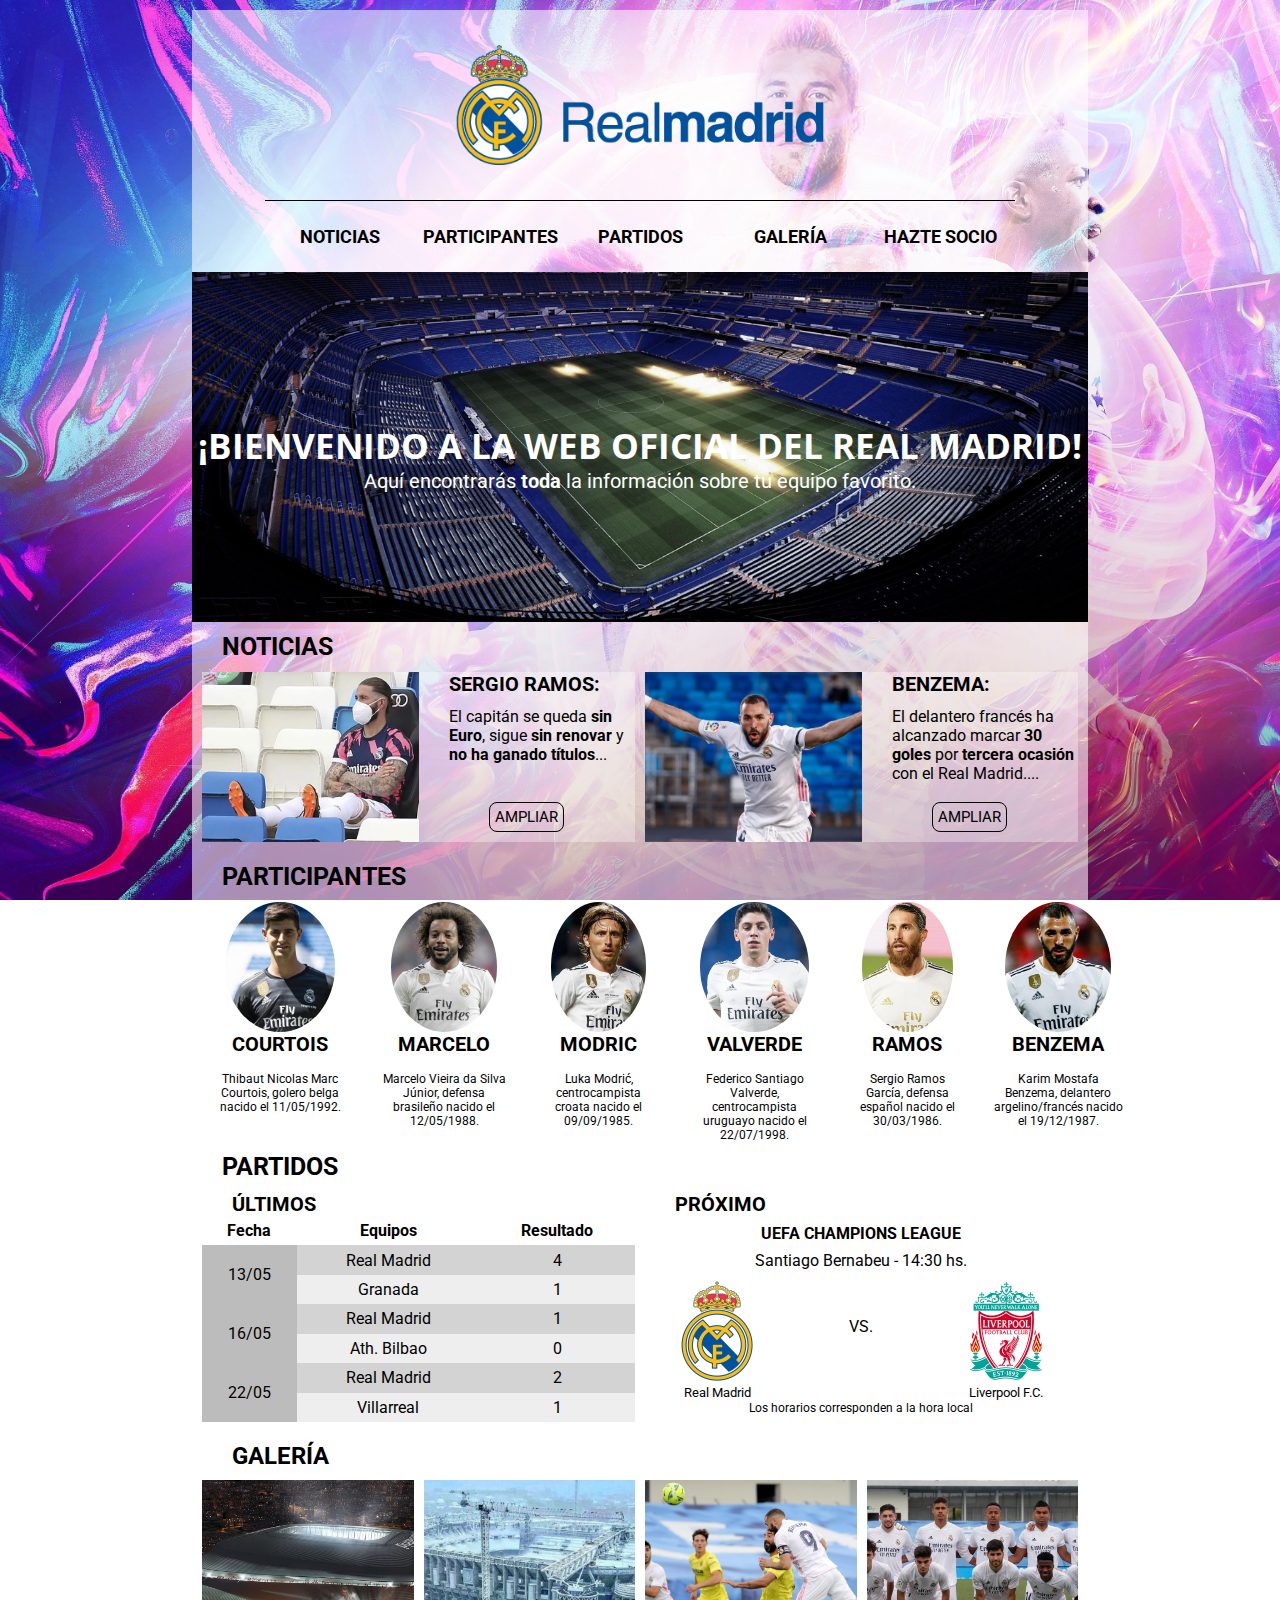
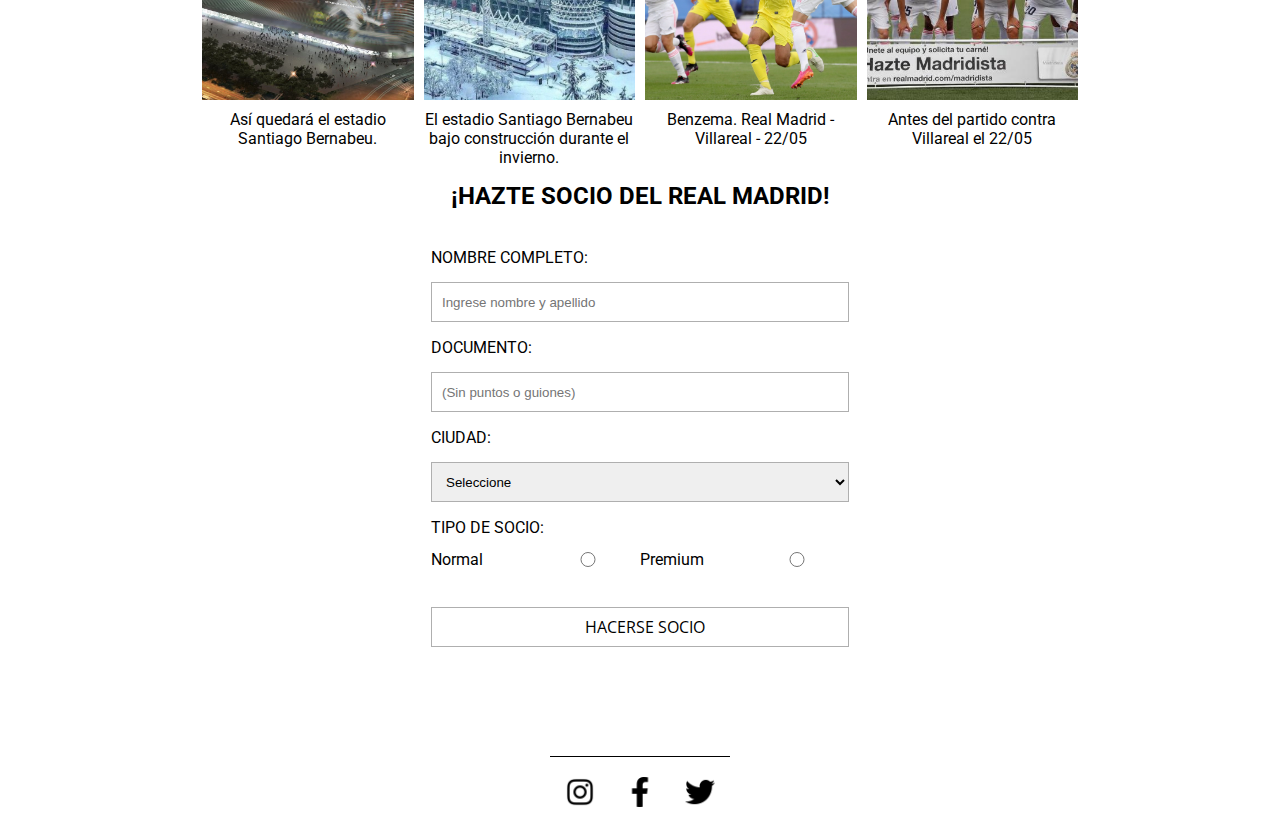
<file: Obligatorio Diseño de Interfaz Web/index.html>
<!DOCTYPE html>
<html lang="es">

    <head>
        <meta charset="UTF-8"> 
        <meta name="description" content="Web oficial del Real Madrid">
        <meta name="keywords" content="real, madrid, futbol, españa, spain, soccer, team, matches">
        <meta name="viewport" content="width=device-width, initial-scale=1.0">
        <link rel="icon" href="img/LogoEquipo1.png">
        <link href="css/style.css" rel="stylesheet"/>
        <link href="https://fonts.googleapis.com/css2?family=Roboto:wght@300&display=swap" rel="stylesheet">
        <link href="https://fonts.googleapis.com/css2?family=Open+Sans:wght@600&display=swap" rel="stylesheet">
        <title>Real Madrid - Web Oficial</title>
    </head>

    <body>

        <main>

            <header>
                    <section id="sectionHeader">
                        <img src="img/logomadrid.png" alt="Logo Madrid" title="">
                    </section>     
            </header>
    
            <nav id="navMenu">
                <ul>
                    <li><strong><a href="#sectionNoticias">NOTICIAS</a></strong></li><li><strong><a href="#sectionParticipantes">PARTICIPANTES</a></strong></li><li><strong><a href="#sectionPartidos">PARTIDOS</a></strong><li><strong><a href="#sectionGaleria">GALERÍA</a></strong><li><strong><a href="#sectionHazteSocio">HAZTE SOCIO</a></strong></li>
                </ul>
            </nav>
    
            <section id="sectionPrincipal">
                    <h1>¡BIENVENIDO A LA WEB OFICIAL DEL REAL MADRID!</h1>
                    <p>Aquí encontrarás <strong>toda</strong> la información sobre tu equipo favorito.</p>
            </section>

            <section id="sectionNoticias">
                <h2>NOTICIAS</h2>
                <article class="noticia">
                    <figure><img src="img/noticia1.jpg" alt="Sergio Ramos" title="El año más duro de Sergio Ramos."></figure>
                    <h3>SERGIO RAMOS:</h3>
                    <p>El capitán se queda <strong>sin Euro</strong>, sigue <strong>sin renovar</strong> y <strong>no ha ganado títulos</strong>...</p>
                    <nav><a href="index.html">AMPLIAR</a></nav>
                </article>
                <article class="noticia">
                    <figure><img src="img/noticia2.jpg" alt="Karim Benzema" title="Los goles del delantero."></figure>
                    <h3>BENZEMA:</h3>
                    <p>El delantero francés ha alcanzado marcar <strong>30 goles</strong> por <strong>tercera ocasión</strong> con el Real Madrid....</p>
                    <nav><a href="index.html">AMPLIAR</a></nav>
                </article>
            </section>

            <section id="sectionParticipantes">
                <h2>PARTICIPANTES</h2>
                <article class="participante">
                    <figure><img src="img/fotos/Thibaut_Courtois.jpg" alt="Thibaut Courtois" title="Thibaut Courtois"></figure>
                    <h3>COURTOIS</h3>
                    <p>Thibaut Nicolas Marc Courtois, golero belga nacido el 11/05/1992.</p>
                </article>
                <article class="participante">
                    <figure><img src="img/fotos/Marcelo.jpg" alt="Marcelo" title="Marcelo"></figure>
                    <h3>MARCELO</h3>
                    <p>Marcelo Vieira da Silva Júnior, defensa brasileño nacido el 12/05/1988.</p>
                </article>
                <article class="participante">
                    <figure><img src="img/fotos/Luka_Modric.jpg" alt="Luca Modrik" title="Luka Modric"></figure>
                    <h3>MODRIC</h3>
                    <p>Luka Modrić, centrocampista croata nacido el 09/09/1985.</p>
                </article>
                <article class="participante">
                    <figure><img src="img/fotos/Valverde.jpg" alt="Federico Valverde" title="Federico Valverde"></figure>
                    <h3>VALVERDE</h3>
                    <p>Federico Santiago Valverde, centrocampista uruguayo nacido el 22/07/1998.</p>
                </article>
                <article class="participante">
                    <figure><img src="img/fotos/Sergio_Ramos.jpg" alt="Sergio Ramos" title="Sergio Ramos"></figure>
                    <h3>RAMOS</h3>
                    <p>Sergio Ramos García, defensa español nacido el 30/03/1986.</p>
                </article>
                <article class="participante">
                    <figure><img src="img/fotos/Karim_Benzema.jpg" alt="Karim Benzema" title="Karim Benzema"></figure>
                    <h3>BENZEMA</h3>
                    <p>Karim Mostafa Benzema, delantero argelino/francés nacido el 19/12/1987.</p>
                </article>
            </section>
            
            <section id="sectionPartidos">
                <h2>PARTIDOS</h2>
                <article>
                    <table>
                        <thead>
                            <tr>
                                <td colspan="3"><h3>ÚLTIMOS</h3></td>
                            </tr>
                        </thead>
                        <tbody>
                            <tr>
                                <th>Fecha</th>
                                <th>Equipos</th>
                                <th>Resultado</th>
                            </tr>
                            <tr>
                                <td rowspan="2">13/05</td>
                                <td>Real Madrid</td>
                                <td>4</td>
                            </tr>
                            <tr>
                                <td>Granada</td>
                                <td>1</td>
                            </tr>
                            <tr>
                                <td rowspan="2">16/05</td>
                                <td>Real Madrid</td>
                                <td>1</td>
                            </tr>
                            <tr>
                                <td>Ath. Bilbao</td>
                                <td>0</td>
                            </tr>
                            <tr>
                                <td rowspan="2">22/05</td>
                                <td>Real Madrid</td>
                                <td>2</td>
                            </tr>
                            <tr>
                                <td>Villarreal</td>
                                <td>1</td>
                            </tr>
                        </tbody>
                    </table>
                </article>

                <article>
                    <h3>PRÓXIMO</h3>
                    <div id="divProxJuego">
                        <h4>UEFA CHAMPIONS LEAGUE</h4>
                        <p id="pUbicacion">Santiago Bernabeu - 14:30 hs.</p>
                        <figure id="figEquipo1">
                            <img src="img/LogoEquipo1.png" alt="Real Madrid" title="Real Madrid">
                            <figcaption id="cap1">Real Madrid</figcaption>
                        </figure>
                        <span id="spanVersus">VS.</span>
                        <figure id="figEquipo2">
                            <img src="img/LogoEquipo2.png" alt="Liverpool F.C." title="Liverpool F.C.">
                            <figcaption id="cap2">Liverpool F.C.</figcaption>
                        </figure>
                        <p id="pHorario">Los horarios corresponden a la hora local</p>
                    </div>
                </article>
            </section>

            <section id="sectionGaleria">
                <h2>GALERÍA</h2>
                <article>
                    <figure>
                        <img src="img/fotos/Imagen_1.jpg">
                        <figcaption>Así quedará el estadio Santiago Bernabeu.</figcaption>
                    </figure>
                    <figure>
                        <img src="img/fotos/Imagen_2.jpg">
                        <figcaption>El estadio Santiago Bernabeu bajo construcción durante el invierno.</figcaption>
                    </figure>
                    <figure>
                        <img src="img/fotos/Imagen_3.jpg">
                        <figcaption>Benzema. Real Madrid - Villareal - 22/05</figcaption>
                    </figure>
                    <figure>
                        <img src="img/fotos/Imagen_4.jpg">
                        <figcaption>Antes del partido contra Villareal el 22/05</figcaption>
                    </figure>
                </article>
            </section>

            <section id="sectionHazteSocio">
                <h2>¡HAZTE SOCIO DEL REAL MADRID!</h2>
                <form action="index.html" method="post" autocomplete="on">
                    <fieldset>
                        <label for="txtNombre" id="labelNombre">NOMBRE COMPLETO:</label>
					    <input type="text" id="txtNombre" placeholder="Ingrese nombre y apellido" required>

                        <label for="txtDocumento" id="labelDocumento">DOCUMENTO:</label>
                        <input type="number" id="txtDocumento" placeholder="(Sin puntos o guiones)" min="1" required>

                        <label for="selCiudad" id="labelCiudad">CIUDAD:</label>
                        <select name="ciudad" id="selCiudad" required>
                            <option value="">Seleccione</option>
                            <optgroup label="España">
                                <option value="Madrid">Madrid</option>
                                <option value="Barcelona">Barcelona</option>
                                <option value="Mallorca">Mallorca</option>
                                <option value="Galicia">Galicia</option>
                                <option value="Málaga">Málaga</option>
                                <option value="Granada">Granada</option>
                                <option value="Alicante">Alicante</option>
                                <option value="Otro">Otro...</option>
                            </optgroup>
                        </select>

                        <label id="labelSocio">TIPO DE SOCIO:</label>
					    <label for="radioNormal" id="labelRadioN">Normal</label><input type="radio" name="tiposocio" value="Normal"  id="radioNormal" required >
					    <label for="radioPremium" id="labelRadioP">Premium</label><input type="radio" name="tiposocio" value="Premium" id="radioPremium" required>
                        <input type="submit" value="HACERSE SOCIO" id="submitSocio"></fieldset>
                    </fieldset>
                </form>
            </section>
                
            <footer>
                <ul>
                    <li id="instagram"></li>
                    <li id="facebook"></li>
                    <li id="twitter"></li>
                </ul>
            </footer>

        </main>
    </body>

</html>
</file>
<file: Obligatorio Diseño de Interfaz Web/css/style.css>
*{
    margin:0;
    padding:0;
    border:0;
}

html {
    scroll-behavior: smooth;
  }

body{
    height: 2415px;
    background-color: white;
    font-family: 'Roboto', sans-serif;
    background-image: url("../img/fondo2.jpg");
    background-size:cover;
    background-attachment: fixed;
}

main{
    padding: 0 15% 0 15%;
    margin: 10px 0 10px 0;
}

header{
    height: 150px; 
    padding: 20px 0 20px 0;
    background-color: rgba(255, 255, 255, 0.562);
    display: flex;
    flex-wrap:wrap;
    justify-content:center;
    align-content:space-around;
}

header img{
    height: 120px;
    width: auto;
    float:right;
}

article figure{
    grid-row: 1/4;
}

article h3{
    color: black;
    grid-row: 1/2;
    padding: 0px 30px;
    font-size: 20px;
}

article figure img{
    object-fit: cover;
    width: 100%;
    height: 100%;
}

table{
    height: 230px;
    width: 100%;
    border-collapse: collapse;
}

thead tr td{
    text-align: left;
}


tbody td{
    color: rgb(0, 0, 0);
    text-align: center;
}

tbody{
    background-color: rgba(233, 233, 233, 0.76);
}

tbody th{
    background-color: rgb(255, 255, 255);
    color: rgb(0, 0, 0);
}

tbody tr:nth-child(even){
    background-color: rgba(184, 184, 184, 0.493);
}

td[rowspan]{
    background-color: rgb(189, 188, 188);
}

tbody tr:hover{
    background-color: rgb(189, 188, 188);
}

form{
    padding:10px;
    grid-row: 2/3;
    grid-column: 2/3;
    font-size: 16px;
    background-color: rgba(255, 255, 255, 0.342);
}

form fieldset{
    display: grid;
    grid-template-columns: 1fr 1fr 1fr 1fr;
    grid-template-rows: 50px 40px 50px 40px 50px 40px 50px 15px 40px 40px;
    height: 100%;
}

form fieldset label{
    display: flex;
    align-items: center;
}

form fieldset input{
    outline: none;
    border: solid 1px rgb(175, 175, 175);
    padding-left: 10px;
}

form:hover{
    background-color: rgba(255, 255, 255, 0.692);
}

footer{
    background-color: rgba(255, 255, 255, 0.562);
    height: 150px;
    display: flex;
    align-items:flex-end;
    justify-content: center;
}

footer ul{
    height: 50px;
    list-style-type: none;
    display: flex;
    align-items: center;
    border-top: solid 1px black;
    padding-top: 10px;
}

footer ul li{
    margin: 0 15px 0 15px;
    height: 30px;
    width: 30px;
    cursor: pointer;
    background-size: contain;
}

#sectionNoticias article p{
    color: black;
    grid-row: 2/3;
    padding-left: 30px; 
}

#sectionNoticias article nav{
    margin:0;
    grid-row: 3/4;
    display: flex;
    align-items: center;
    justify-content: center;
}

#sectionNoticias article nav a{
    color: rgb(0, 0, 0);
    text-decoration: none;
    font-size: 15px;
    border: rgb(0, 0, 0) solid 1px;
    padding: 5px;
    border-radius: 8px;
}

#sectionNoticias article nav a:hover{
    color: rgb(255, 255, 255);
    border-color: black;
    background-color: rgb(0, 0, 0);
}


#navMenu{
    background-color: rgba(255, 255, 255, 0.562);
}

#navMenu ul{
    list-style-type: none;
    text-align: center;
}

#navMenu ul li{
    display:inline-block;
    width: 150px;
    border-top: black solid 1px;
}

#navMenu ul li a{
    display: block;
    text-decoration: none;
    font-size: 18px;
    padding: 25px 0 25px 0;
    color: rgb(0, 0, 0);
}

#navMenu ul li a:hover{
    color: white;
    background-image: url("../img/marcamenu.png");
}

#sectionPrincipal{
    height: 350px;
    color: white;
    background-size: cover;
    background-image: url("../img/imagen2.jpg");
    text-align:center;
    font-size: 20px;
}

#sectionPrincipal h1{
    font-size: 35px;
    padding-top: 150px;
    font-family: 'Open Sans', sans-serif;
}

#sectionNoticias{
    background-color: rgba(255, 255, 255, 0.562);
    height: 210px;
    padding: 10px 10px 10px 10px;
    display: grid;
    column-gap: 10px;
    row-gap: 10px;
    grid-template-columns: 1fr 1fr;
    grid-template-rows: 30px 170px;
}

#sectionNoticias h2{
    grid-column: 1/3;
    grid-row: 1/2;
    font-size: 25px;
    color: black;
    padding-left: 20px;
}

#sectionParticipantes{
    background-color: rgba(255, 255, 255, 0.562);
    height: 270px;
    padding: 10px;
    display: grid;
    column-gap: 10px;
    row-gap: 10px;
    grid-template-columns: 1fr 1fr 1fr 1fr 1fr 1fr;
    grid-template-rows: 30px 230px;
}

#sectionParticipantes h2{
    grid-column: 1/7;
    grid-row: 1/2;
    font-size: 25px;
    color: black;
    padding-left: 20px;
}

#sectionPartidos{
    background-color: rgba(255, 255, 255, 0.562);
    height: 270px;
    padding: 10px 10px 10px 10px;
    display: grid;
    column-gap: 10px;
    row-gap: 10px;
    grid-template-columns: 1fr 1fr;
    grid-template-rows: 30px 230px;
}

#sectionPartidos h2{
    grid-column: 1/3;
    grid-row: 1/2;
    font-size: 25px;
    color: black;
    padding-left: 20px;
}

#divProxJuego{
    display: grid;
    grid-template-columns: 1fr 1fr 1fr;
    grid-template-rows:35px 30px 100px 20px 20px ;
    text-align: center;
    background-color: rgba(255, 255, 255, 0.562);
}

#divProxJuego h4{
    padding-top: 8px;
    grid-row: 1/2;
    grid-column: 1/4;
    background-color: white;
}

#divProxJuego:hover{
    background-color: rgb(255, 255, 255);
    cursor: pointer;
}

#pUbicacion{
    grid-row: 2/3;
    grid-column: 1/4;
    padding:0;
    /* background-color: lawngreen; */
}

#figEquipo1{
    grid-row: 3/4;
    grid-column: 1/2;
}

#figEquipo1 img{
    width: 50%;
}

#spanVersus{
    grid-row: 3/4;
    grid-column: 2/3;
    padding: 25% 0 0 0;
}

#figEquipo2{
    grid-row: 3/4;
    grid-column: 3/4;
}

#figEquipo2 img{
    width: 50%;
}

#cap1{
    grid-row: 4/5;
    grid-column: 1/2;
    font-size: 13px;
}

#cap2{
    grid-row: 4/5;
    grid-column: 3/4;
    font-size: 13px;
}

#pHorario{
    grid-row: 5/6;
    grid-column: 1/4;
    font-size: 12px;
    padding: 0;
    /* background-color: moccasin; */
}

#sectionGaleria{
    background-color: rgba(255, 255, 255, 0.562) ;
    height: 320px;
    padding:10px;
}

#sectionGaleria h2{
    padding-left: 30px;
}

#sectionGaleria article{
    margin-top: 10px;
    height: 280px;
    display: grid;
    grid-template-columns: 1fr 1fr 1fr 1fr;
    row-gap: 10px;
    column-gap: 10px;
    text-align: center;
}

#sectionGaleria figure{
    display: grid;
    grid-template-rows: 220px 50px ;
    row-gap: 10px;
}

#sectionGaleria figure img{
    grid-row: 1/2;
}

#sectionGaleria figure figcaption{
    grid-row: 2/3;
}

#sectionGaleria figure:hover{
    opacity: 0.9;
    background-color: white;
    cursor: pointer;
}

#sectionHazteSocio{
    background-color: rgba(255, 255, 255, 0.562) ;
    height: 475px;
    padding:10px;
    display: grid;
    grid-template-rows: 30px 435px;
    grid-template-columns: 0.5fr 1fr 0.5fr;
    row-gap: 10px;
}

#sectionHazteSocio h2{
    grid-row: 1/2;
    grid-column: 1/4;
    text-align: center;
}

#labelNombre{
    grid-row: 1/2;
    grid-column: 1/5;
}


#txtNombre{
    grid-row:2/3;
    grid-column: 1/5;
}

#labelDocumento{
    grid-row:3/4;
    grid-column: 1/5;
}

#txtDocumento{
    grid-row:4/5;
    grid-column: 1/5;
}

#labelCiudad{
    grid-row:5/6;
    grid-column: 1/5;
}

#selCiudad{
    grid-row:6/7;
    grid-column: 1/5;
    outline: none;
    border: solid 1px rgb(175, 175, 175);
    padding-left: 10px;
}

#labelSocio{
    grid-row:7/8;
    grid-column: 1/5;  
} 

#labelRadioN{
    grid-row: 8/9;
    grid-column: 1/2;
}

#radioNormal{
    grid-row: 8/9;
    grid-column: 2/3;
}

#labelRadioP{
    grid-row: 8/9;
    grid-column: 3/4;
}

#radioPremium{
    grid-row: 8/9;
    grid-column: 4/5;
}

#submitSocio{
    grid-row: 10/11;
    grid-column: 1/5;
    background-color: white;
    font-family: 'Open Sans', sans-serif;
    font-size: 16px;
}

#submitSocio:hover{
    background-color: black;
    color: white;
    border:none;
    cursor: pointer;
}

#instagram{
    background-image: url(../img/logoig.png);
}

#facebook{
    background-image: url(../img/logofb.png);
}

#twitter{
    background-image: url(../img/logotw.png);
}

.noticia{
    display: grid;
    grid-template-columns: 1fr 1fr;
    grid-template-rows: 35px 85px 50px;
    grid-row: 2/3;
    background-color: rgba(255, 255, 255, 0.342);
}

.noticia:hover{
    background-color: rgb(255, 255, 255);
}

.participante{
    display: grid;
    grid-template-rows: 130px 30px 60px;
    text-align: center;
    background-color: rgba(255, 255, 255, 0.342);
}

.participante figure{
    /* margin-top: 5px; */
    grid-row: 1/2;
}

.participante img{
    border-radius: 50%;
    width: 70%;
}

.participante h3{
    grid-row: 2/3;
}

.participante p{
    font-size: 12px;
    padding:10px;
    grid-row: 3/4;
}

.participante:hover{
    background-color: rgb(255, 255, 255);
    cursor: pointer;
}
</file>
